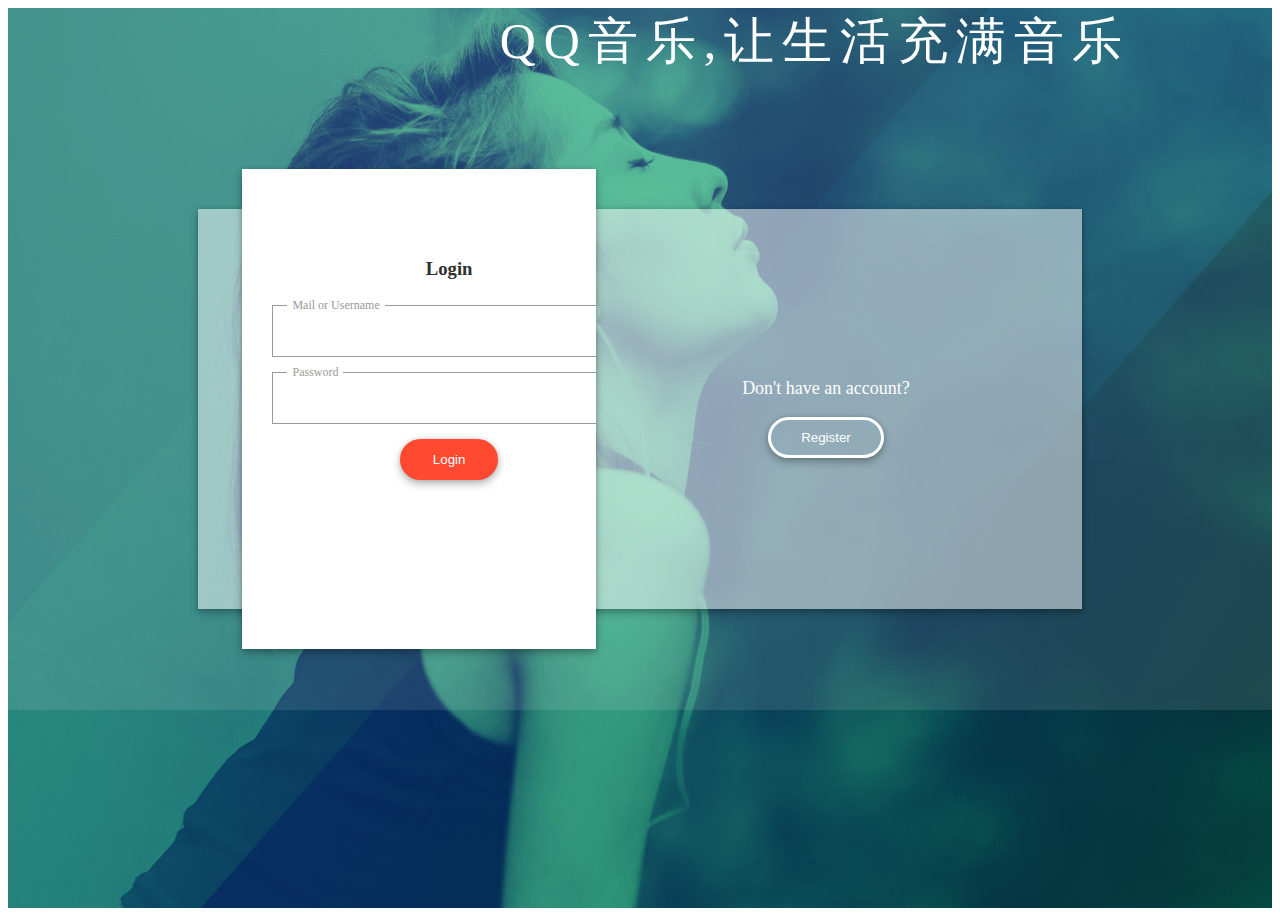
<file: loginRegister.html>
<!DOCTYPE html>
<html>
<head>
	<meta charset="utf-8">
	<title>登录注册</title>
	<link rel="shutcut icon" type="image/x-icon" href="imge/icon.ico">	
	<link rel="stylesheet" type="text/css" href="http://www.jq22.com/jquery/bootstrap-3.3.4.css">
	<style>
	.outbody{
		width: 100%;
		height: 900px;
		background-image: url(./imge/loginRegisterbg.jpg);
		background-repeat: no-repeat;
		background-position: center center;
		background-color: rgba(255,255,255,0.1);
		}
		.topp{
			width: 100%;
			height: 100px;
			background-color: pink;
			background-color: rgba(255,255,255,0.1);
			font-size: 50px;
			color: #fff;
			text-align: center;
			letter-spacing: 8px;
			padding-left: 300px;
		}
		.returnmainpage{
			float: right;
			margin-right: 100px;
			display: block;
			width: 150px;
			height: 100px;
			line-height: 100px;
			font-size: 20px;
			color: #fff;
			text-decoration: none;
		}
		.returnmainpage:hover{
			color: #000;
			text-decoration: none;
		}
		.body{
			background: #ff4931;
			transition: all .5s;
  			padding:1px;
  			background-color: rgba(255,255,255,0.1);
		}
		.veen{
			width: 70%;
			margin: 100px auto;
			background: rgba(255,255,255,.5);
			min-height: 400px;
			display:table;
			position: relative;
			box-shadow: 0 0 4px rgba(0,0,0,.14), 0 4px 8px rgba(0,0,0,.28);
		}
		.veen > div {
			display: table-cell;
			vertical-align: middle;
			text-align: center;
			color: #fff;
		}
		.veen button{
			background: transparent;
			//background-image: linear-gradient(90deg, #e0b722, #ff4931);
			display: inline-block;
			padding: 10px 30px;
			border: 3px solid #fff;
			border-radius: 50px;
			background-clip: padding-box;
			position: relative;
			color: #FFF;
			box-shadow: 0 0 4px rgba(0,0,0,.14), 0 4px 8px rgba(0,0,0,.28);
			transition: all .25s;
		}
		.veen button.dark{
			border-color: #ff4931;
			background: #ff4931;
		}
		.veen .move button.dark{
			border-color: #e0b722;
			background: #e0b722;
		}
		.veen .splits p{
			font-size: 18px;
		}
		.veen button:active{
			box-shadow: none;			
		}
		.veen button:focus{
			outline: none;			
		}
		.veen > .wrapper {
			position: absolute;
			width: 40%;
			height: 120%;
			top: -10%;
			left: 5%;
			background: #fff;
			box-shadow: 0 0 4px rgba(0,0,0,.14), 0 4px 8px rgba(0,0,0,.28);
			transition: all .5s;
			color: #303030;
			overflow: hidden;
		}
		.veen .wrapper > div{
			padding: 15px 30px 30px;
			width: 100%;
			transition: all .5s;
			background: #fff;
			position: absolute;
			left: 0;
			top: 0;
			width: 100%; 
		}
		.veen .wrapper #login{
			padding-top: 20%;
		}
		.veen .wrapper #register{
			left: 100%;
		}
		.veen .wrapper.move #register{
			left: 0%;
		}
		.veen .wrapper.move #login{
			left: -100%;
		}
		.veen .wrapper > div> div {
			position: relative;
			margin-bottom: 15px;
		}
		.veen .wrapper label{
			position: absolute;
			top: -7px;
			font-size: 12px;
			white-space: nowrap;
			background: #fff;
			text-align: left;
			left: 15px;
			padding: 0 5px;
			color: #999;
			pointer-events: none;
		}
		.veen .wrapper h3{
			margin-bottom: 25px;
		}
		.veen .wrapper input{
			height: 40px;
			padding: 5px 15px;
			width: 100%;
			border: solid 1px #999;
		}
		.veen .wrapper input:focus{
			outline: none;
			border-color: #ff4931;
		}
		.veen > .wrapper.move{
			left: 45%;
		}
		.veen > .wrapper.move input:focus{
			border-color: #e0b722;
		}
	</style>
	<script src="https://code.jquery.com/jquery-3.1.1.min.js"></script>
</head>
<body>
	<div class="outbody">
		<div class="topp">
			QQ音乐,让生活充满音乐
			<a href="index.html" class="returnmainpage">
				回到首页>
			</a>
		</div>
	<div class="body">
  	<div class="veen">
    <div class="login-btn splits">
      <p>Already an user?</p>
      <button>Login</button>
    </div>
    <div class="rgstr-btn splits">
      <p>Don't have an account?</p>
      <button>Register</button>
    </div>
    <div class="wrapper">
      <div id="login">
        <h3>Login</h3>
        <div class="mail">
          <input type="mail" name="" id="mailorusernameof_login">
          <label>Mail or Username</label>
        </div>
        <div class="passwd">
          <input type="password" name="" id="pwdof_login">
          <label>Password</label>
        </div>
        <div class="submit">
          <button class="dark" onclick="checkifright()">Login</button>
        </div>
      </div>
      <div id="register">
        <h3>Register</h3>
        <div class="name">
          <input type="text" name="" id="nameof_register">
          <label>Full Name</label>
        </div>
        <div class="mail">
          <input type="mail" name="" id="mailof_register">
          <label>Mail</label>
        </div>
        <div class="uid">
          <input type="text" name="" id="userof_register">
          <label>User Name</label>
        </div>
        <div class="passwd">
          <input type="password" name="" id="pwdof_register">
          <label>Password</label>
        </div>
        <div class="submit">
          <button class="dark">Register</button>
        </div>
      </div>
    </div>
  </div>
</div>
</div>
<script>
	$(document).ready(function(){
			$(".veen .rgstr-btn button").click(function(){
				$('.veen .wrapper').addClass('move');
				$('.body').css('background','#e0b722');
			});
			$(".veen .login-btn button").click(function(){
				$('.veen .wrapper').removeClass('move');
				$('.body').css('background','#ff4931');
			});
		});
	function checkifright(){
		var nameofr = document.getElementById('nameof_register').value;
		var mailofr = document.getElementById('mailof_register').value;
		var userofr= document.getElementById('userof_register').value;
		var pwdofr = document.getElementById('pwdof_register').value;


		var maiornameofl = document.getElementById('mailorusernameof_login').value;
		var pwdofl = document.getElementById('pwdof_login').value;
		if(maiornameofl =='admin' && pwdofl =='123456')
			{
				alert('登录成功');
				window.location.href='index.html'
			}
			else if(maiornameofl=='' || pwdofl=='')
			{
				alert('用户名或密码不能为空！');
				document.getElementById('pwdof_login').value='';
				document.getElementById('userof_register').value='';
				return false;
			}
			else if(maiornameofl == 'admin'&& pwdofl !='123456')
			{
				alert('密码有误');
				document.getElementById('pwdof_login').value='';
				return false;
			}
			else if(maiornameofl != 'admin'&& pwdofl =='123456'){
				alert('用户名有误');
				document.getElementById('pwdof_login').value='';
				document.getElementById('userof_register').value='';
				return false;
			}
			else
			{
				alert('输入有误！');
				document.getElementById('pwdof_login').value='';
				document.getElementById('userof_register').value='';
			}
	}
	

</script>

</body>
</html>
</file>
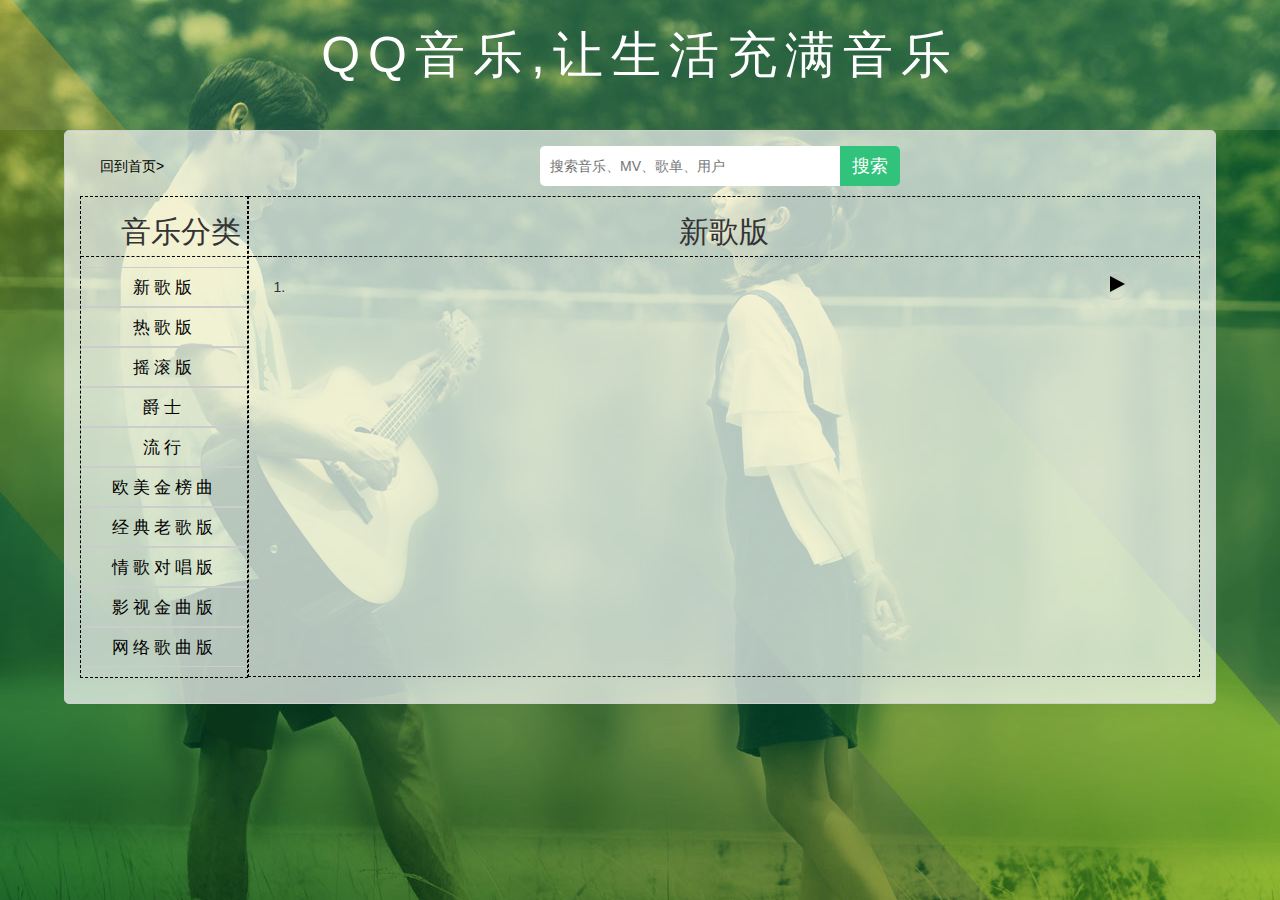
<file: searchMusic.html>
<!DOCTYPE html>
<html>
<head>
	<meta charset="utf-8">
	<!-- 添加title-->
	<title>搜索 - QQ音乐-千万正版音乐海量无损曲库新歌热歌天天畅听的高品质音乐平台！</title>
	<!-- 引入图标 -->
	<link rel="shutcut icon" type="image/x-icon" href="imge/icon.ico">	
	<!-- 添加浏览器初始化样式 -->
	<link rel="stylesheet" type="text/css" href="css/normalize.css">
	<!-- 引入本页面样式 -->
	<link rel="stylesheet" type="text/css" href="./css/serchMusic.css">
	<!-- 引入bootstrap -->
	<link href="https://cdn.jsdelivr.net/npm/bootstrap@3.3.7/dist/css/bootstrap.min.css" rel="stylesheet">
	<!-- 引入jQuery -->
	<script src="https://code.jquery.com/jquery-3.1.1.min.js"></script>
</head>
<body>
	<!-- 背景图片以及大块开始 -->
	<div class="outBeijing">
		<!-- 顶部S -->
		<div class="topdiv">
            QQ音乐,让生活充满音乐
        </div>
		<!-- 顶部E -->
		<!-- 内部开始 -->
		<div id="wrapper">
    	<header>
    		<button class="submit">搜索</button>
    		<input type="text" class="search" placeholder="搜索音乐、MV、歌单、用户">
    		<a href="index.html">回到首页></a>
    	</header>
    	<main>
    	    <!-- 音乐展示页面 -->
    		<section id="music-show">
    		    <h1>新歌版</h1>
		    	<ol class="music-list">
		    		<li>
		    		    <span class="song-name"></span>
		    		    <span class="singer-name"></span>
		    		    <span class="song-time"></span>
		    		    <div class="controller">
		    		    	<a href="#" class="pause controll"></a>
		    		    </div>
		    		</li>
		    	</ol>
		    </section>

            <!-- 音乐类型导航 -->
            <nav id="music-type">
            	<h1>音乐分类</h1>
            	<ul>
            		<li><a href="#" data-type="1">新歌版</a></li>
            		<li><a href="#" data-type="2">热歌版</a></li>
            		<li><a href="#" data-type="11">摇滚版</a></li>
            		<li><a href="#" data-type="12">爵士</a></li>
            		<li><a href="#" data-type="16">流行</a></li>
            		<li><a href="#" data-type="21">欧美金榜曲</a></li>
            		<li><a href="#" data-type="22">经典老歌版</a></li>
            		<li><a href="#" data-type="23">情歌对唱版</a></li>
            		<li><a href="#" data-type="24">影视金曲版</a></li>
            		<li><a href="#" data-type="25">网络歌曲版</a></li>
            	</ul>
            </nav>

    	</main>

    	<!-- 音乐播放 -->
    	<audio id="play-audio">
    		<source src="#" type="audio/mpeg"></source>
    	</audio>
    </div>
		<!-- 内部结束 -->
	</div>
	<!-- 背景图片以及大块开始 -->
	<script src="./js/serchMusic.js"></script>
</body>
</html>
</file>
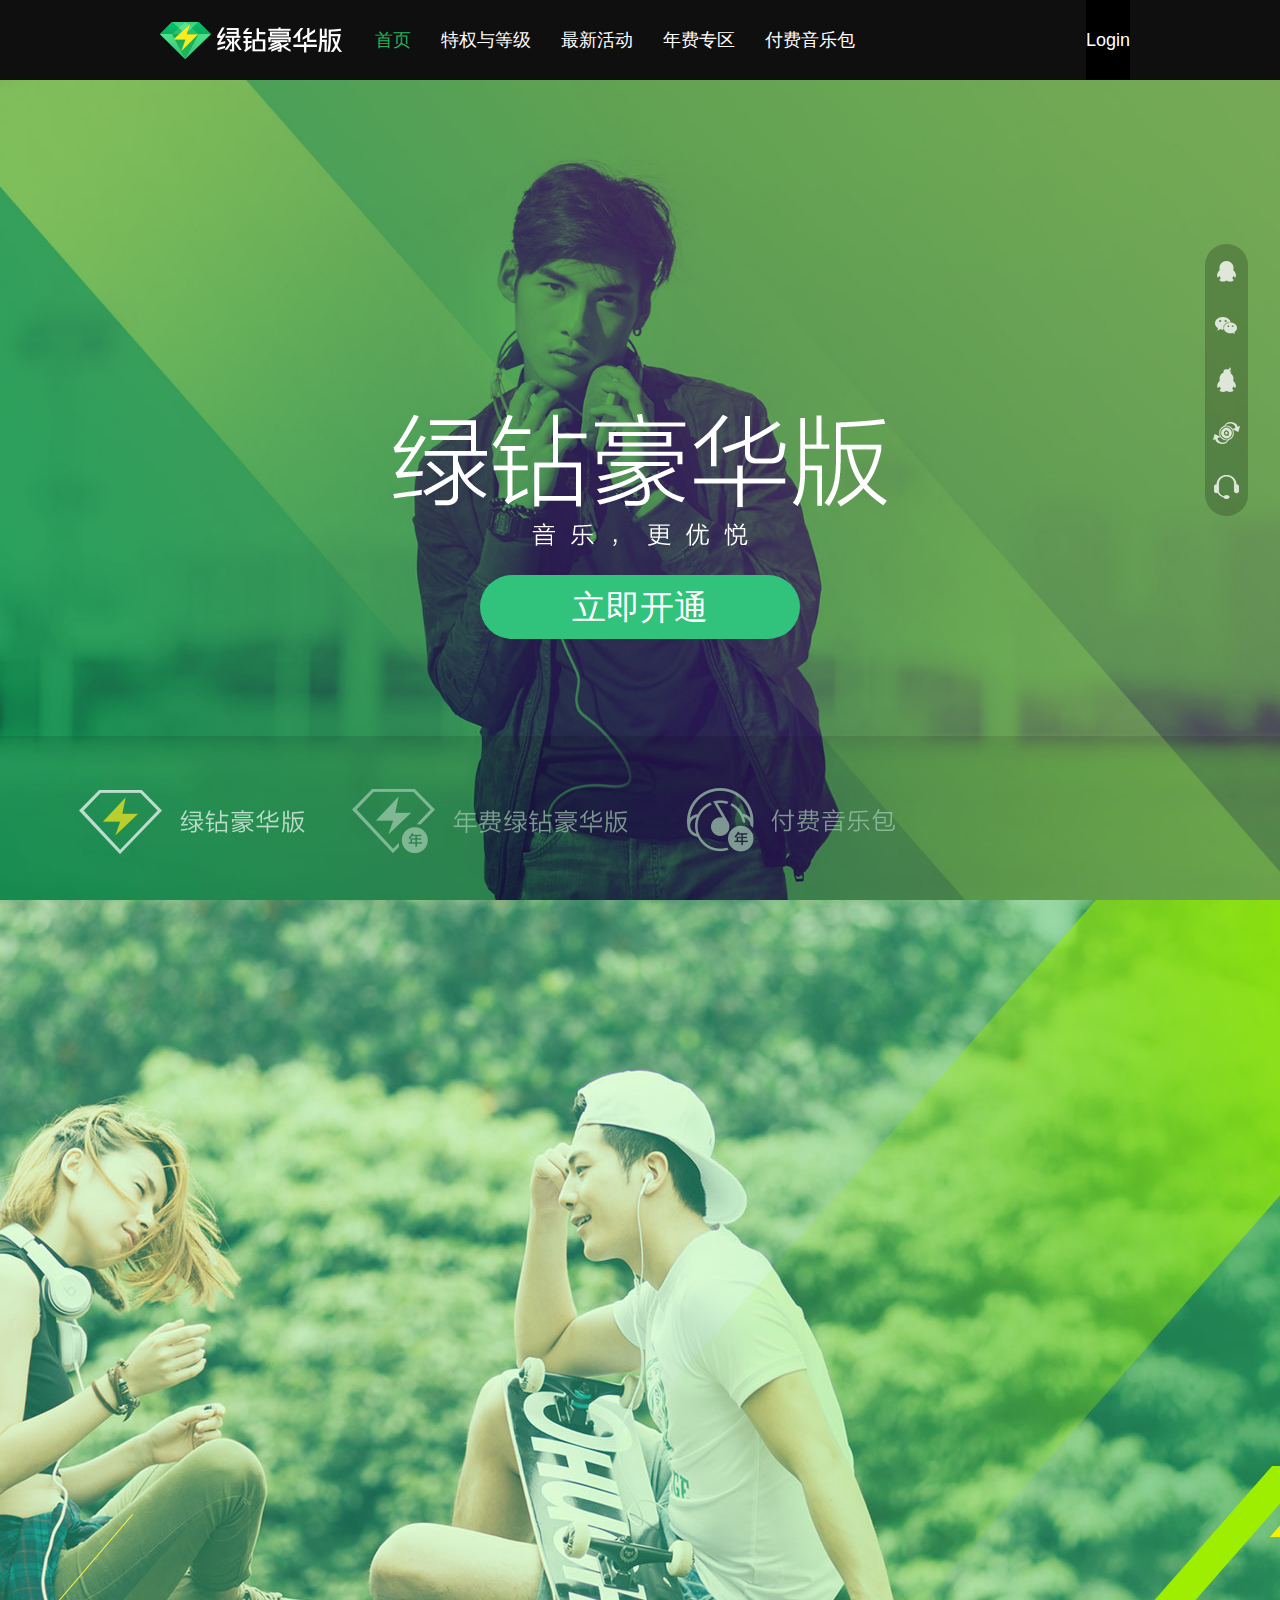
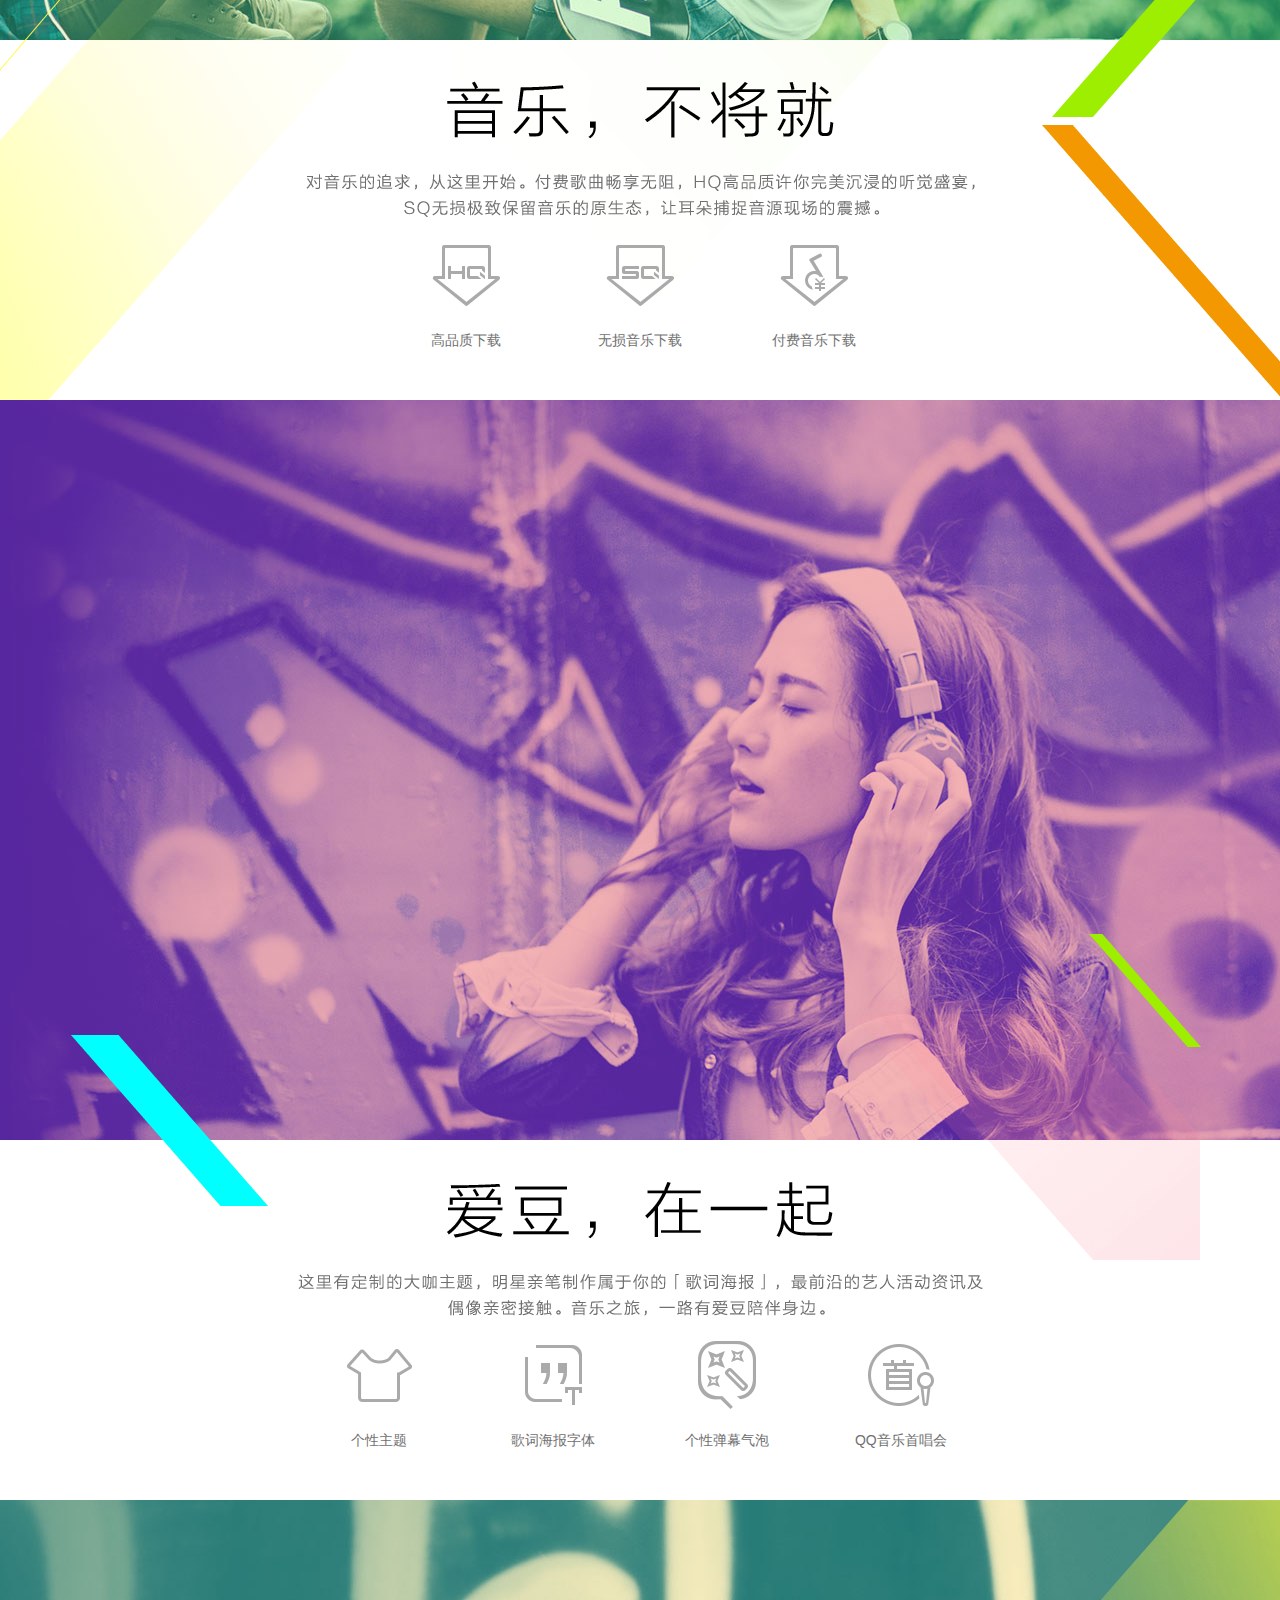
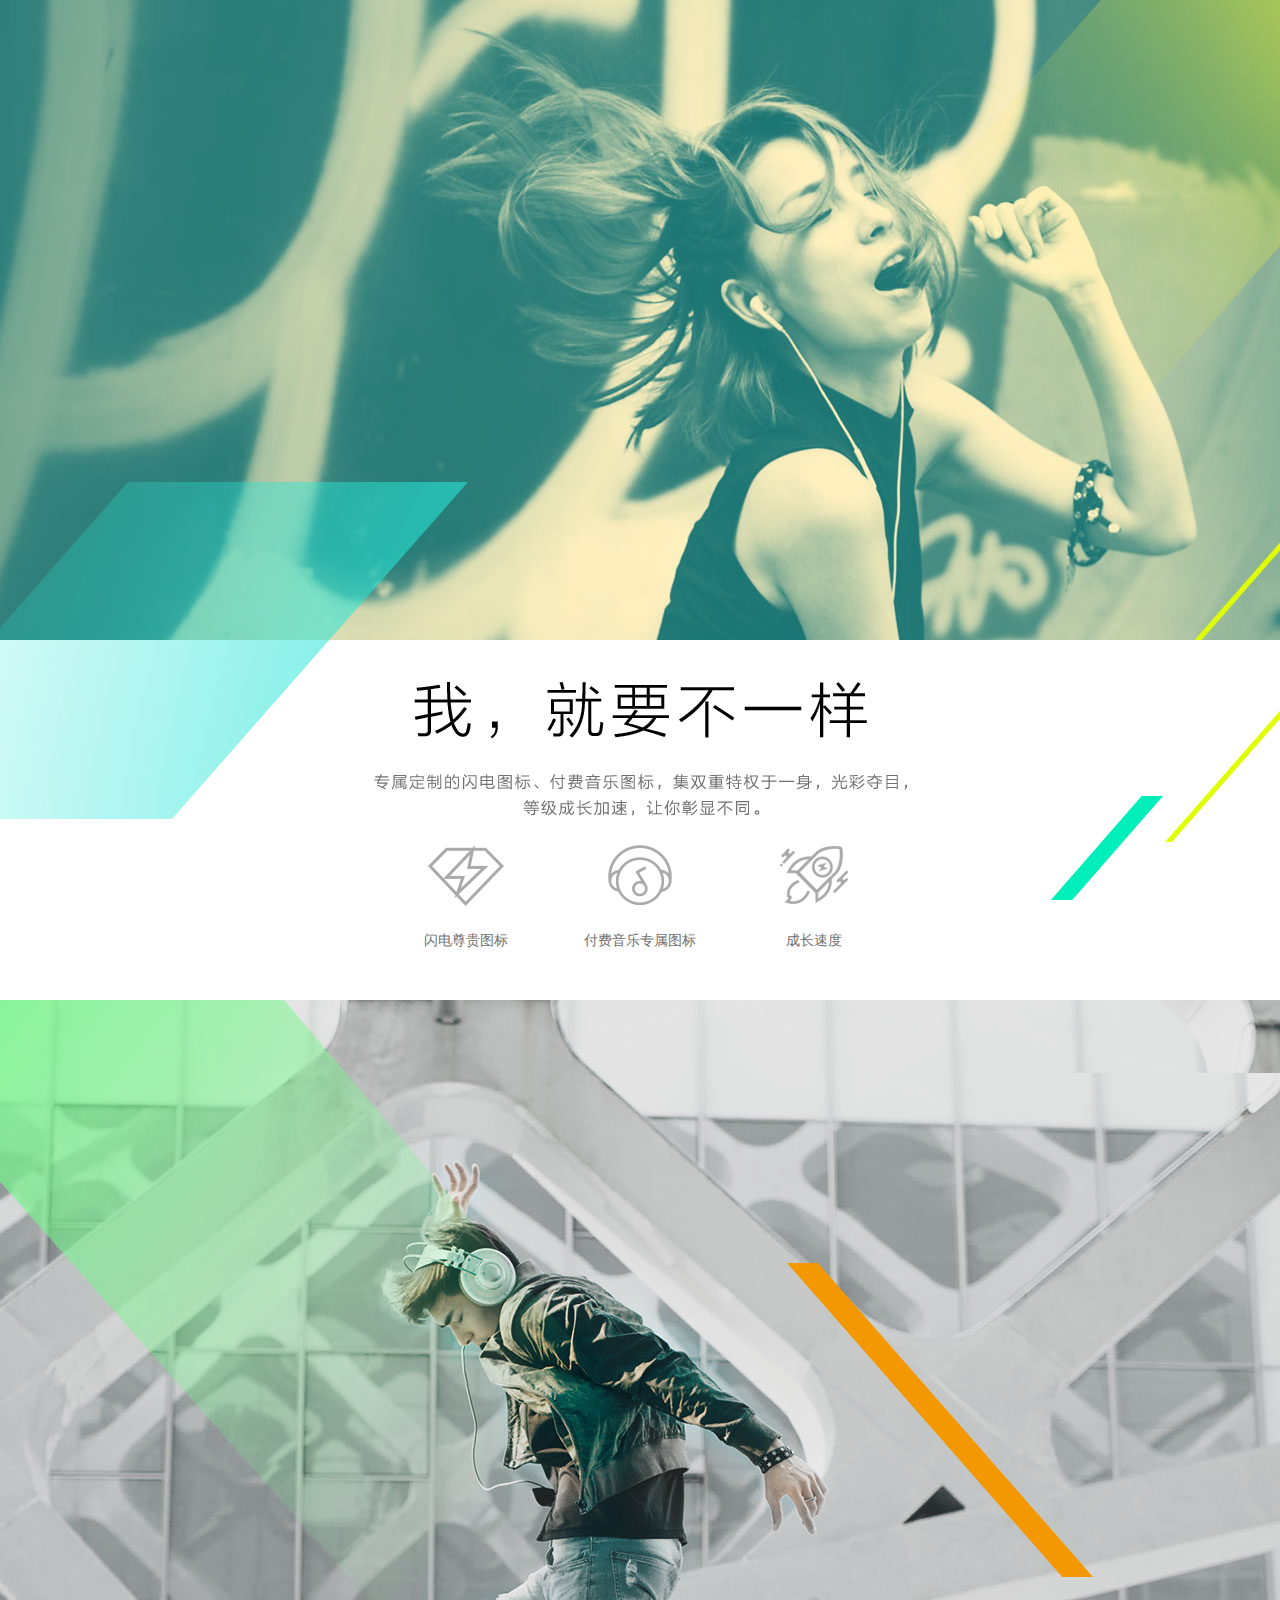
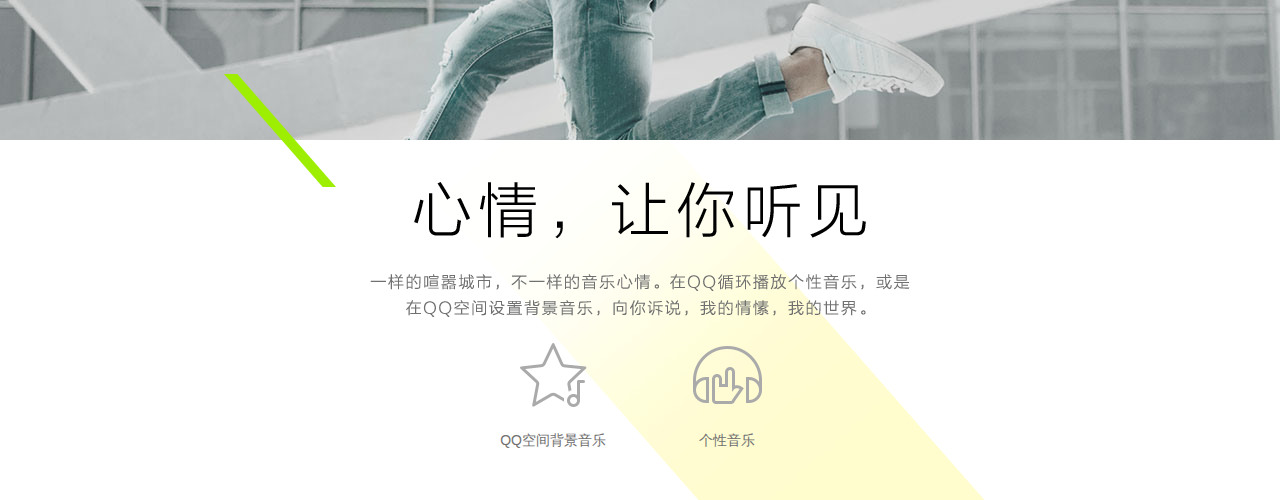
<file: VIP.html>
<!DOCTYPE html>
<html>
<head>
	<meta charset="utf-8">
	<meta name="description" content="QQ音乐豪华绿钻，尊享无损音质、豪华闪电图标、个性化装扮、付费音乐播放、付费音乐下载（300首/月）等尊贵特权" />
	<meta name="keywords" content="绿钻,绿钻活动,绿钻官网,qq绿钻,豪华绿钻,绿钻豪华版,专属曲库,无损音乐,高品质音乐,免广告,弹幕气泡,个性主题,百变播放器,DTS音效,QQ音乐" />
	<title>QQ音乐VIP官网|绿钻豪华版</title>
	<!-- 引入logo -->
	<link rel="shutcut icon" type="image/x-icon" href="imge/icon.ico">
	<!-- 添加浏览器初始化样式 -->
	<link rel="stylesheet" type="text/css" href="css/normalize.css">
	<!-- 添加本页面样式 -->
	<link rel="stylesheet" type="text/css" href="./css/VIP.css">
	<!-- 引入bootstrap -->
	<link href="https://cdn.jsdelivr.net/npm/bootstrap@3.3.7/dist/css/bootstrap.min.css" rel="stylesheet">
	<!-- jQuery (Bootstrap 的所有 JavaScript 插件都依赖 jQuery，所以必须放在前边) -->
    <script src="https://cdn.jsdelivr.net/npm/jquery@1.12.4/dist/jquery.min.js"></script>
    <!-- 加载 Bootstrap 的所有 JavaScript 插件。你也可以根据需要只加载单个插件。 -->
    <script src="https://cdn.jsdelivr.net/npm/bootstrap@3.3.7/dist/js/bootstrap.min.js"></script>
</head>
<body>
	<!-- 头部黑色部分开始 -->
	<div class="headofvip">

		<!-- logo部分 S -->
		<div class="nav_log">
			<a href="#">
				<img src="./imge/Greenlogo.png">
			</a>
		</div>
		<!-- logo部分 E -->

		<!-- 头部导航部分 S -->
		<ul class="mod_nav">
			<li class="nav_item"><a href="index.html" class="nav_item_link  nav_item_current">首页</a></li>
			<li class="nav_item">
				<a href="#" class="nav_item_link drop">特权与等级</a>
				<ul class="nav_dropdown">
					<li class="nav_dropdown_item"><a href="#" class="nav_dropdown_item_link">成长等级</a></li>
					<li class="nav_dropdown_item"><a href="#" class="nav_dropdown_item_link">全部特权</a></li>
				</ul>
			</li>
			<li class="nav_item"><a href="#" class="nav_item_link">最新活动</a></li>
			<li class="nav_item"><a href="#" class="nav_item_link">年费专区</a></li>
			<li class="nav_item"><a href="#" class="nav_item_link">付费音乐包</a></li>
		</ul>

		<!-- 登录按钮 S -->
		<button type="button" class="mainpagenbtn_login" data-toggle="modal" data-target=".kell" title="登录">Login</button>
		<div class="modal fade kell" tabindex="-1" role="dialog" aria-labelledby="gridSystemModalLabel">
  		<div class="modal-dialog" role="document">
    	<div class="modal-content" style="width: 562px; height:412px; background-color: #fff;">
      	<div class="modal-header" style="border: 0;">
        <button type="button" class="close" data-dismiss="modal" aria-label="Close"><span aria-hidden="true">&times;</span></button>
        <h4 class="modal-title" id="gridSystemModalLabel">QQ音乐/QQ登录</h4>
        <hr />
      	</div>
      	<div class="body_login">
      	<div class="login_method">帐号密码登录</div>
      	<div class="login_tuijian">推荐使用<a href="#">快速安全登录</a>,防止盗号。</div>
      	<div class="inputOuter">
      	<input type="text" placeholder="支持QQ号/邮箱/手机号登录" class="input_User" id="inputof_name" autofocus="autofocus">
      	</div>
      	<div class="inputOuter">
      	<input type="password" placeholder="密码" class="input_pwd" id="inputof_pwd">
      	</div>
      	<div class="submit">
      	<input type="submit" value="登 录" class="btn_sub" id="btnof_submit1" onclick="checkifright()">
      	</div>
      	<div class="bottom">
      	<div class="low_login" title="为了确保你的信息安全，不建议在网吧等公共环境勾选此项">
      	<a href="#">下次自动登录</a>
      	</div>
        <div class="forget">
           <a href="#" class="foeget">忘了密码？</a>
           <span class="dotted">|</span>
           <a href="#" class="foeget">注册新账号</a>
           <span class="dotted">|</span>
           <a href="#" class="foeget">意见反馈</a>
         </div>
     	 </div>
      	<div class="modal-footer">
        <button type="button" class="btn_cancel" data-dismiss="modal">取 消</button>
        <button type="button" class="btn_login" id="btnof_submit2" onclick="checkifright()">登 录</button>



        <script>
		function checkifright(){
			var name = document.getElementById("inputof_name").value;
			var passwd = document.getElementById("inputof_pwd").value;
			if(name =='admin' && passwd =='123456')
			{
				alert('登录成功');
				window.location.href='index.html'
			}
			else if(name=='' || passwd=='')
			{
				alert('用户名或密码不能为空！');
				document.getElementById('inputof_pwd').value='';
				document.getElementById('inputof_name').value='';
				return false;
			}
			else if(name == 'admin'&& passwd !='123456')
			{
				alert('密码有误');
				document.getElementById('inputof_pwd').value='';
				return false;
			}
			else if(name != 'admin'&& passwd =='123456'){
				alert('用户名有误');
				document.getElementById('inputof_pwd').value='';
				document.getElementById('inputof_name').value='';
				return false;
			}
			else
			{
				alert('输入有误！');
				document.getElementById('inputof_pwd').value='';
				document.getElementById('inputof_name').value='';
			}
		}
	</script>



      	</div>
    	</div><!-- /.modal-content -->
 		</div><!-- /.modal-dialog -->
		</div><!-- /.modal -->

		<!-- 注册按钮 E -->
		<!-- 头部导航部分 E -->
	</div>
	</div>
	
	<!-- 头部黑色部分结束 -->

	<!-- 中间部分 S -->
	<div class="bannershow_1">
		<div class="bannershow1_content">
			<div class="bannershow1_content_tit">
				<h2></h2>
			</div>
			<div class="bannershow1_content_con">
				<p></p>
			</div>
			<a href="#" class="bannershow1_btnopenvip">
				立即开通
			</a>
		</div>

		<div class="bannershow1_nav"> 
			<div class="bannershow1_nav_content">
				<a href="#" class="bannershow1_nav_item itemnav1"><span></span></a>
				<a href="#" class="bannershow1_nav_item itemnav2"><span></span></a>
				<a href="#" class="bannershow1_nav_item itemnav3"><span></span></a>
			</div>
		</div>
	</div>

	<!-- 第二块 S  -->
	<div class="bannershow_2">
		<div class="feature_bg feature_bg1"></div>
		<div class="feature_intro">
			<div class="feature_content">
				<h2 class="feature_title1">音乐，不将就</h2>
				<div class="feature_con">
					<p class="feature_text1">
						对音乐的追求，从这里开始。付费歌曲畅享无阻，HQ高品质许你完美沉浸的听觉盛宴，SQ无损极致保留音乐的原生态，让耳朵捕捉音源现场的震撼。
					</p>
				</div>
				<div class="ft_privi">
					<ul class="ft_privi_list">
						<li class="ft_privi_item">
							<a href="#">
								<span class="ft_priviicon_download"></span>
								<span class="ft_privitxt">高品质下载</span>
							</a>
						</li>

						<li class="ft_privi_item">
							<a href="#">
								<span class="ft_priviicon_SQdownload"></span>
								<span class="ft_privitxt">无损音乐下载</span>
							</a>
						</li>

						<li class="ft_privi_item">
							<a href="#">
								<span class="ft_priviicon_paydownload"></span>
								<span class="ft_privitxt">付费音乐下载</span>
							</a>
						</li>
					</ul>
				</div>
			</div>
			<div class="featureitem_shap itemshap_1_1"></div>
			<div class="featureitem_shap itemshap_1_2"></div>
		</div>
		<div class="featureitem_shap itemshap_1_3"></div>
	</div>
	<!-- 第二块 E -->

	<!-- 第三块 S-->
	<div class="bannershow_3">
		<div class="feature_bg2"></div>
		<div class="feature_intro">
			<div class="feature_content">
				<h2 class="feature_title2">爱豆，在一起</h2>
				<div class="feature_con">
					<p class="feature_text2">这里有定制的大咖主题，明星亲笔制作属于你的「歌词海报」，最前沿的艺人活动资讯及偶像亲密接触。音乐之旅，一路有爱豆陪伴身边。</p>
				</div>
				<div class="ft_privi">
					<ul class="ft_privi_list">
						<li class="ft_privi_item">
							<a href="#">
								<span class="ft_priviicon_styletheme"></span>
								<span class="ft_privitxt">个性主题</span>
							</a>
						</li>

						<li class="ft_privi_item">
							<a href="#">
								<span class="ft_priviicon_gecifont"></span>
								<span class="ft_privitxt">歌词海报字体</span>
							</a>
						</li>

						<li class="ft_privi_item">
							<a href="#">
								<span class="ft_priviicon_danmupop"></span>
								<span class="ft_privitxt">个性弹幕气泡</span>
							</a>
						</li>

						<li class="ft_privi_item">
							<a href="#">
								<span class="ft_priviicon_QQmusicshou"></span>
								<span class="ft_privitxt">QQ音乐首唱会</span>
							</a>
						</li>
					</ul>
				</div>
			</div>

			<div class="featureitem_shap itemshap_2_1"></div>
			<div class="featureitem_shap itemshap_2_2"></div>
			<div class="featureitem_shap itemshap_2_3"></div>
		</div>
	</div>
	<!-- 第三块 E -->

	<!-- 第四块 S -->
	<div class="bannershow_4">
		<div class="feature_bg3"></div>
		<div class="feature_intro">
			<div class="feature_content">
				<h2 class="feature_title3"></h2>
				<div class="feature_con">
					<p class="feature_text3">专属定制的闪电图标、付费音乐图标，集双重特权于一身，光彩夺目，等级成长加速，让你彰显不同。</p>
				</div>
				<div class="ft_privi">
					<ul class="ft_privi_list">
						<li class="ft_privi_item">
							<a href="#">
								<span class="ft_priviicon_flashSvip"></span>
								<span class="ft_privitxt">闪电尊贵图标</span>
							</a>
						</li>

						<li class="ft_privi_item">
							<a href="#">
								<span class="ft_priviicon_spaicon"></span>
								<span class="ft_privitxt">付费音乐专属图标</span>
							</a>
						</li>

						<li class="ft_privi_item">
							<a href="#">
								<span class="ft_priviicon_growspeed"></span>
								<span class="ft_privitxt">成长速度</span>
							</a>
						</li>
					</ul>
				</div>
			</div>
			<div class="featureitem_shap itemshap_3_1"></div>
			<div class="featureitem_shap itemshap_3_2"></div>
		</div>
		<div class="featureitem_shap itemshap_3_3"></div>
	</div>

	<!-- 第四块 E-->

	<!-- 第五块 S -->
	<div class="bannershow_5">
		<div class="feature_bg4"></div>
		<div class="feature_intro">
			<div class="feature_content">
				<h2 class="feature_title4"></h2>
				<div class="feature_con">
					<p class="feature_text4"></p>
				</div>
				<div class="ft_privi">
					<ul class="ft_privi_list">
						<li class="ft_privi_item">
							<a href="#">
								<span class="ft_priviicon_qqbgm"></span>
								<span class="ft_privitxt">QQ空间背景音乐</span>
							</a>
						</li>

						<li class="ft_privi_item">
							<a href="#">
								<span class="ft_priviicon_stylemusic"></span>
								<span class="ft_privitxt">个性音乐</span>
							</a>
						</li>
					</ul>
				</div>
			</div>
			<div class="featureitem_shap itemshap_4_1"></div>
			<div class="featureitem_shap itemshap_4_2"></div>
		</div>
		<div class="featureitem_shap itemshap_4_3"></div>
		<div class="featureitem_shap itemshap_4_4"></div>
	</div>	
	<!-- 第五块 E -->

	<!-- 中间部分 E -->
	<!--主页右侧固定部分 S  -->
	<div class="mod_contral">
		<ul>
			<li class="toolbar_item">
				<a href="#" class="toolbar_icon toolbar_icon_qq">
					<div class="tool_bar_qrcode">
						<p>官方手Q公众号</p>
						<img src="./imge2/qrcode_1.png" class="tool_bar__qr_pic">
						<p class="tool_bar__qrcode_sp"> 
							扫码免费领<br />
							<span class="sp_txt">7天</span>
							豪华绿钻
						</p>
					</div>
				</a>
			</li>

			<li class="toolbar_item">
				<a href="#" class="toolbar_icon toolbar_icon_wechat">
					<div class="tool_bar_qrcode">
						<p>官方微信公众号</p>
						<img src="./imge2/qrcode_2.png" class="tool_bar__qr_pic">
						<p>
							扫码免费领<br />
							<span>7天</span>
							豪华绿钻
						</p>
					</div>
				</a>
			</li>

			<li class="toolbar_item">
				<a href="#" class="toolbar_icon toolbar_icon_buluo toobar3">
					<div class="tool_bar_qrcode_mini">
						<p>兴趣部落</p>
					</div>
				</a>
			</li>

			<li class="toolbar_item">
				<a href="#" class="toolbar_icon toolbar_icon_exchange toobar4">
					<div class="tool_bar_qrcode_mini">
						<p>兑换中心</p>
					</div>
				</a>
			</li>

			<li class="toolbar_item">
				<a href="#" class="toolbar_icon toolbar_icon_service toobar5">
					<div class="tool_bar_qrcode_mini">
						<p>客服中心</p>
					</div>
				</a>
			</li>

		</ul>
	</div>

	<!--  主页右侧固定部分结束 E-->
</body>
</html>
</file>
<file: css/serchMusic.css>
*{
	padding: 0;
	margin: 0;
}

.outBeijing{
	width: 100%;
	height: 900px;
	background-image: url(../imge/searchpagebg.jpg);
	background-repeat: no-repeat;
	background-position: center center;
}
.topdiv{
	width: 100%;
	height: 130px;
	background-color: rgba(255,255,255,0.1);
	color: #fff;
	font-size: 50px;
	text-align: center;
	padding-top: 20px;
	letter-spacing: 8px;
}

a{
	text-decoration: none;
}
ul{
	list-style: none;
}
#wrapper{
	border-radius: 5px;
	width: 90%;
	margin: 0 auto;
	padding: 15px;
	border: 1px solid #cfcfcf;
	overflow: hidden;
	background: #ECF5FF;
	min-width: 1024px;
	background-color: rgba(255,255,255,0.7);
}
header{
	overflow: hidden;
}
header a{
	display: block;
	height: 40px;
	width: 80px;
	line-height: 40px;
/*	background-color: pink;*/
	float: left;
	color: #000;
	margin-left: 20px;
	text-decoration: none;
}
header a:hover{
	color: #31c27c;
	transition: all 1s ease;
}
header a:link{
	text-decoration: none;
}
header input,
header button{
	float: right;
}
header button{
	margin-right: 300px;
}
header input{
	width: 300px;
	float: right;
	height: 40px;
	line-height: 30px;
	padding: 10px;
	border-radius: 5px 0 0 5px;
	border: none;
    outline: none;
    transition: width 0.5s linear;
    -moz-transition: width 0.5s linear;
    -webkit-transition: width 0.5s linear;
    -o-transition: width 0.5s linear;
}
header input:focus{
	width: 500px;
}
header button{
	width: 60px;
	height: 40px;
	line-height: 40px;
	text-align: center;
	border: none;
	font-size: 18px;
	outline: none;
	cursor: pointer;
	border-radius: 0 5px 5px 0;
	background: #31c27c;
	color: #fff;
}
main{
	margin: 10px 0;
	overflow: hidden;
/*	background-color: pink;*/
}
#music-show{
	width: 85%;
	float: right;
/*	background-color: skyblue;*/
	border: 1px dashed #000;
	height: 481px;
	overflow: auto;
}
#music-show h1{
	width: 100%;
	text-align: center;
	height: 50px;
	line-height: 50px;
	display: block;
	font-weight: 400;
	font-size: 30px;
	margin: 10px auto;
	border-bottom: 1px dashed #000;
}
#music-type{
	width: 15%;
	float: left;
	/*background-color: #ccc;*/
	border: 1px dashed #000;
}
#music-type h1{
	width: 200px;
	text-align: center;
	height: 50px;
	line-height: 50px;
	display: block;
	font-weight: 400;
	font-size: 30px;
	margin: 10px auto;
	border-bottom: 1px dashed #000;
}
.music-list{
	margin: 10px 40px;
/*	overflow: auto;*/
}
.music-list > li{
	height: 40px;
	line-height: 40px;
}
.music-list span,.music-list div{
	display: inline-block;
	text-overflow: ellipsis;
}
.music-list .song-name{
	width: 40%;
}
.music-list .singer-name{
	width: 32%;
}
.music-list .song-time{
	width: 20%;
}
#music-show .controller > a{
	display: inline-block;
	width: 28px;
	height: 28px;
	border-radius: 50%;
	border: 1px solid #cfcfcf;
	text-align: center;
	line-height: 28px;
	color: #000;
}
#music-show .controller .pause{
	padding: 0 8px;
	color: #000;
}
#music-show .play::before{
	content: "||";
	display: inline-block;
	font-size: 18px;
	color: #000;
	font-weight: bold;
}
#music-show .pause::before{
	content: "";
	display: inline-block;
	width: 0;
	height: 0;
	border-left: 15px solid #000;
	border-top: 8px solid transparent; 
    border-bottom: 8px solid transparent;
    color: #000;	
}
#music-type ul{
	margin: 10px 0;
}
#music-type ul > li{
	width: 100%;
	/*background-color: yellow;*/
	height: 40px;
	line-height: 40px;
	/*color: #ddd;*/
}
#music-type ul > li > a{
	/*color: #337ccb;*/
	display: block;
	width: 100%;
	height: 40px;
	line-height: 40px;
	color: #000;
	text-align: center;
	font-size: 17px;
	letter-spacing: 4px;
	border-top: 1px solid #ccc;
	border-bottom: 1px solid #ccc;
}
#music-type ul > li > a:hover{
	background-color: #31c27c;
	color: #fff;
	text-decoration: none;
	transition: all 1s ease;
} 
#music-type ul > li > a:link
{
 text-decoration: none;
}
</file>
<file: css/VIP.css>
*{
	margin: 0;
	padding: 0;
}


/*头部黑色部分样式开始*/
.headofvip{
	width: 100%;
	height: 80px;
	background-image: url(../imge/header.png);
	background-color: rgba(0,0,0,0.8);
	position: relative;
}

/*logo部分开始*/
.nav_log{
	position: relative;
	float: left;
	width: 200px;
	height: 80px;
	margin-left: 160px;
}
.nav_log a{
	/*display: block;*/
	position: absolute;
	top: 0;
	left: 0;
	width: 100%;
	height: 100%;
	overflow: hidden;
	text-decoration: none;
}
.nav_log a img{
	border: none;
}
/*logo部分结束*/

/*头部导航开始*/
.mod_nav{
	float: left;
	display: block;
	height: 80px;
	line-height: 80px;
	font-size: 18px;
}
.nav_item{
	float: left;
	display: inline-block;
	list-style: none;
}
.nav_item_link{
	display: inline-block;
	height: 80px;
	line-height: 80px;
	padding: 0 15px;
	/*color: rgb(255, 255, 255);*/
	color: #fff;
	text-decoration: none;
}
.nav_item_link:link{
    text-decoration: none;
}
.nav_item_link:visited{
    color: #fff;
}
.nav_item_link:hover{
	color: rgb(35, 180, 91);
	text-decoration: none;
	transition: all 0.8s ease;
}
.nav_item_current{
	color: rgb(35, 180, 91);
}
.nav_dropdown{
    position: absolute;
    top: 80px;
    display: block;
    height: 45px;
    white-space: nowrap;
}
.nav_dropdown_item{
    float: left;
    font-size: 14px;
    height: 42px;
    display: inline-block;
    line-height: 42px;
    padding-bottom: 3px;
    list-style: none;
}
.nav_dropdown_item_link{
    display: block;
    padding: 0 12px;
    height: 100%;
    color: #fff;
    text-decoration: none;
}
.drop
{
    position: relative;
}
.drop:hover .nav_dropdown{
    opacity: 1;
    transition: all 1s ease;
}
/*头部导航结束*/

/*登录注册按钮开始*/
.mainpagenbtn_login{
	display: block;
	height: 80px;
	line-height: 80px;
	/*background-color: pink;*/
	font-size: 18px;
	float: right;
	margin-right: 150px;
	outline: none;
	border: 0;
	color: #fff;
	background-image: url(../imge/header.png);
	background-color: rgba(0,0,0,0.8);
}
.mainpagenbtn_login:hover{
	background-color: #fff;
	color: rgb(35, 180, 91);
	transition: all 0.8s ease;
}
.btn_cancel,
.btn_login
    	{
    		position: absolute;
    		bottom: 20px;
    		outline: none;
    		border: 0;
    		display: block;
    		width: 130px;
    		height: 30px;
    		background-color: #31c27c;
    		color: #fff;
    		border-radius: 10px;
    	}
    	.btn_cancel{
    		left: 115px;
    	}
    	.btn_login{
  			right: 115px;
    	}
    	.body_login{
    		border: 0;
    		outline: none;
    	}
    	.login_method{
    		width: 562px;
    		text-align: center;
    		font-size: 20px;
    		color: #333;
    		margin-bottom: 16px;
    		margin-top: 30px;
    	}
    	.login_tuijian{
    		width: 562px;
    		font-size: 16px;
    		text-align: center;
    		color: #666;
    	}
    	.login_tuijian a{
    		color: #3481cf;
    	}
    	.inputOuter{
    		width: 272px;
    		height: 42px;
    		background-color: #f4f4f4;
    		border-radius: 5px;
    		margin: 10px auto;
    	}
    	.input_User,
    	.input_pwd
    	{
    		width: 258px;
    		position: relative;
    		top: 10px;
    		left: 8px;
    		height: 18px;
    		padding: 10px 0 10px 10px;
    		line-height: 18px;
    		border: none;
    		background-color: #f4f4f4;
    		color: #333;
    		font-family: Verdana,Tahoma,Arial;
    		font-size: 16px;
    		outline: none;
    	}
    	.submit{
    		width: 272px;
    		margin: 10px auto;
    		position: relative;
    		background-color: #86ce2f;
    		height: 40px;
    		margin-bottom: 40px;
    	}
    	.btn_sub{
    		width: 100%;
    		height: 40px;
    		line-height: 40px;
    		border: none;
    		font-size: 17px;
    		font-weight: 400;
    		font-family: "Microsoft Yahei","微软雅黑",SimHei,"黑体","Hiragino Sans GB",STHeiTi,sans-serif;
    		color: #fff;
    		cursor: pointer;
    		background-color: #31c27c;
    	}
    	.bottom{
    		height: 16px;
    		width: 100%;
    		margin-bottom: 2px;
    		position: absolute;
    		bottom: 0;
    		text-align: right;
    		font-size: 12px;
        color: #666;
    	}
    	.bottom .low_login{
    		position: absolute;
    		bottom: 0;
    		left: 0;
    	}
    	.bottom .low_login a{
    		margin-left: 5px;
    		height: 16px;
    		line-height: 16px;
    		display: block;
    		cursor: pointer;
        color: #666;
        text-decoration: none;
    	}
      .forget{
       float: right;
       margin-right: 20px;
       color: #666;
       text-decoration: none;
      }
      .forget a:hover{
       color: #31c27c;
      }
      .forget .foeget{
        color: #666;
        text-decoration: none;
      }
    	.bottom span{
    		margin: 0 5px;
    		color: #bfbfbf;
    	}
      .modal-header{
        background-color: #31c27c;
        height: 59px;
        border-radius: 2px;
        color: #fff;
      }

/*登录注册按钮结束*/
/*头部黑色部分样式结束*/

/*中间第一部分开始*/
.bannershow_1{
	width: 100%;
	height: 820px;
	background-image: url(../imge2/one.jpg);
	background-size: cover;
	background-repeat: no-repeat;
	background-position: center center;
	position: relative;
}
.bannershow1_content{
	position: absolute;
	left: 50%;
	top: 50%;
	width: 500px;
	height: 234px;
	margin-left: -250px;
	margin-top: -100px;
	/*background-color: pink;*/
}
.bannershow1_content_tit{
    /*margin-bottom: 15px;*/
    height: 100px;
    position: relative;
    width: 500px;
}
.bannershow1_content_tit h2{
    display: block;
    background-repeat: no-repeat;
    width: 100%;
    height: 100%;
    opacity: 1;
    position: absolute;
    left: 0;
    top: 0;
    width: 500px;
    font-size: 100%;
    background-image: url(../imge2/sprite.png);
}
h2{
    font-size: 100%;
}
.bannershow1_content_con{
    display: block;
    margin-top: 15px;
     margin-bottom: 40px;
    height: 30px;
    position: relative;
    width: 500px;
}
.bannershow1_content_con p{
    background-image: url(../imge2/sprite.png);
    background-position: 0 -300px;
    height: 30px;
    opacity: 1;
    position: absolute;
    top: 0;
    left: 0;
    width: 500px;
    display: block;
    margin-top: 15px;

}
.bannershow1_btnopenvip{
    display: block;
    width: 320px;
    height: 64px;
    line-height: 64px;
    font-size: 34px;
    text-align: center;
    margin: 0 auto;
    border-radius: 90px;
    background-color: #31c27c;
    color: #fff;
    overflow: hidden;
    text-decoration: none;
    cursor: pointer;
}
.bannershow1_btnopenvip:hover{
    text-decoration: none;
    color: #fff;
}
.bannershow1_nav{
    position: absolute;
    bottom: 0;
    left: 0;
    width: 100%;
    height: 164px;
    background: rgba(0,0,0,0.1);
}
.bannershow1_nav_content{
    position: relative;
    height: 100%;
    width: 1200px;
    margin-left: auto;
    margin-right: auto;
   /* background-color: pink;*/
}
.bannershow1_nav_item{
    float: left;
    width: 300px;
    height: 100%;
    opacity: 0.7;
    transition-property: opacity;
    transition-duration: 0.3s;
    text-decoration: none;
    /*background-color: pink;*/
}
.bannershow1_nav_item:hover{
    opacity: 1;
}
.itemnav1 span{
    width: 300px;
    height: 100px;
    display: block;
    margin-top: 35px;
    background-image: url(../imge2/sprite.png);
    background-repeat: no-repeat;
    background-position: -800px 0;
}
.itemnav2 span{
    width: 300px;
    height: 100px;
    display: block;
    margin-top: 35px;
    background-image: url(../imge2/sprite.png);
    background-repeat: no-repeat;
    background-position: -500px -100px;
}
.itemnav3 span{
    width: 300px;
    height: 100px;
    display: block;
    margin-top: 35px;
    background-image: url(../imge2/sprite.png);
    background-repeat: no-repeat;
    background-position: -500px -200px;
}

/*中间第一部分结束*/

/*中间第二部分开始*/
.bannershow_2{
    width: 100%;
    height: 1100px;
    position: relative;
    overflow: hidden;
}
.bannershow_3{
    width: 100%;
    height: 1100px;
    position: relative;
    overflow: hidden;
}
.bannershow_4{
    width: 100%;
    height: 1100px;
    position: relative;
    overflow: hidden;
}
.bannershow_5{
    width: 100%;
    height: 1100px;
    position: relative;
    overflow: hidden;
}
.feature_bg1{
    height: 740px;
    position: relative;
    background-repeat: no-repeat;
    overflow: hidden;
    background-position: center center;
    background-image: url(../imge2/feature_thumb_1.jpg);
}
.feature_bg2{
    height: 740px;
    position: relative;
    background-repeat: no-repeat;
    overflow: hidden;
    background-position: center center;
    background-image: url(../imge2/feature_thumb_2.jpg);
}
.feature_bg3{
    height: 740px;
    position: relative;
    background-repeat: no-repeat;
    overflow: hidden;
    background-position: center center;
    background-image: url(../imge2/feature_thumb_3.jpg);
}
.feature_bg4{
    height: 740px;
    position: relative;
    background-repeat: no-repeat;
    overflow: hidden;
    background-position: center center;
    background-image: url(../imge2/feature_thumb_4.jpg);
}
.feature_intro{
    position: relative;
    padding-top: 40px;
    height: 360px;
    /*background-color: pink;*/
    z-index: 20;
}
.feature_content{
    position: relative;
    z-index: 300;
    width: 1200px;
    margin-left: auto;
    margin-right: auto;
    /*background-color: skyblue;*/
}
.feature_title1{
    opacity: 1;
    transform: none;
    background-image: url(../imge2/feature.png);
    background-position: 0 -310px;
    margin: 0 auto 25px;
    width: 460px;
    height: 60px;
    display: block;
    background-repeat: no-repeat;
    font-size: 0;
}
.feature_title2{
    opacity: 1;
    transform: none;
    background-image: url(../imge2/feature.png);
    background-position: 0 -372px;
    margin: 0 auto 25px;
    width: 460px;
    height: 60px;
    display: block;
    background-repeat: no-repeat;
    font-size: 0;
}
.feature_title3{
    opacity: 1;
    transform: none;
    background-image: url(../imge2/feature.png);
    background-position: 0 -434px;
    margin: 0 auto 25px;
    width: 460px;
    height: 60px;
    display: block;
    background-repeat: no-repeat;
    font-size: 0;
}
.feature_title4{
    opacity: 1;
    transform: none;
    background-image: url(../imge2/feature.png);
    background-position: 0 -248px;
    margin: 0 auto 25px;
    width: 460px;
    height: 60px;
    display: block;
    background-repeat: no-repeat;
    font-size: 0;
}
.feature_con{
    text-align: center;
}
.feature_text1{
    background-image: url(../imge2/feature.png);
    background-position: 0 0;
    margin: 0 auto 0;
    width: 740px;
    height: 60px;
    display: block;
    background-repeat: no-repeat;
    font-size: 0;
}
.feature_text2{
    background-image: url(../imge2/feature.png);
    background-position: 0 -62px;
    margin: 0 auto 0;
    width: 740px;
    height: 60px;
    display: block;
    background-repeat: no-repeat;
    font-size: 0;
}
.feature_text3{
    background-image: url(../imge2/feature.png);
    background-position: 0 -124px;
    margin: 0 auto 0;
    width: 740px;
    height: 60px;
    display: block;
    background-repeat: no-repeat;
    font-size: 0;
}
.feature_text4{
    background-image: url(../imge2/feature.png);
    background-position: 0 -186px;
    margin: 0 auto 0;
    width: 740px;
    height: 60px;
    display: block;
    background-repeat: no-repeat;
    font-size: 0;
}
.ft_privi_list{
    text-align: center;
    display: block;
    list-style-type: disc;
    opacity: 1;
}
.ft_privi_item{
    display: inline-block;
    margin: 0 10px;
    width: 150px;
    text-align: center;
    color: #aaa;
    list-style: none;
}
a{
    text-decoration: none;
    color: #707070;
}
.ft_priviicon_download{
    background-image: url(../imge2/feature.png);
    background-position: -408px -496px;
    display: inline-block;
    width: 100px;
    height: 100px;
    background-repeat: no-repeat;
    text-indent: -9999px;
    font-size: 0;
}
.ft_priviicon_styletheme{
    background-image: url(../imge2/feature.png);
    background-position: -204px -598px;
    display: inline-block;
    width: 100px;
    height: 100px;
    background-repeat: no-repeat;
    text-indent: -9999px;
    font-size: 0;
}
.ft_priviicon_gecifont{
    background-image: url(../imge2/feature.png);
    background-position: -306px -598px;
    display: inline-block;
    width: 100px;
    height: 100px;
    background-repeat: no-repeat;
    text-indent: -9999px;
    font-size: 0;
}
.ft_priviicon_danmupop{
    background-image: url(../imge2/feature.png);
    background-position: -0 -496px;
    display: inline-block;
    width: 100px;
    height: 100px;
    background-repeat: no-repeat;
    text-indent: -9999px;
    font-size: 0;
}
.ft_priviicon_QQmusicshou{
    background-image: url(../imge2/feature.png);
    background-position: -102px -496px;
    display: inline-block;
    width: 100px;
    height: 100px;
    background-repeat: no-repeat;
    text-indent: -9999px;
    font-size: 0;
}
.ft_priviicon_flashSvip{
    background-image: url(../imge2/feature.png);
    background-position: -408px -598px;
    display: inline-block;
    width: 100px;
    height: 100px;
    background-repeat: no-repeat;
    text-indent: -9999px;
    font-size: 0;
}
.ft_priviicon_spaicon{
    background-image: url(../imge2/feature.png);
    background-position:  -306px -496px;
    display: inline-block;
    width: 100px;
    height: 100px;
    background-repeat: no-repeat;
    text-indent: -9999px;
    font-size: 0;
}
.ft_priviicon_growspeed{
    background-image: url(../imge2/feature.png);
    background-position:  -204px -496px;
    display: inline-block;
    width: 100px;
    height: 100px;
    background-repeat: no-repeat;
    text-indent: -9999px;
    font-size: 0;
}
.ft_priviicon_qqbgm{
    background-image: url(../imge2/feature.png);
    background-position: -510px -496px;
    display: inline-block;
    width: 100px;
    height: 100px;
    background-repeat: no-repeat;
    text-indent: -9999px;
    font-size: 0;
}
.ft_priviicon_stylemusic{
    background-image: url(../imge2/feature.png);
    background-position: -612px -496px;
    display: inline-block;
    width: 100px;
    height: 100px;
    background-repeat: no-repeat;
    text-indent: -9999px;
    font-size: 0;
}
.ft_privitxt{
    display: block;
    text-align: center;
    font-size: 14px;
    color: #707070;

}
.ft_priviicon_SQdownload{
    background-image: url(../imge2/feature.png);
    background-position: 0px -598px;
    display: inline-block;
    width: 100px;
    height: 100px;
    background-repeat: no-repeat;
    text-indent: -9999px;
    font-size: 0;
}
.ft_priviicon_paydownload{
    background-image: url(../imge2/feature.png);
    background-position: -102px -598px;
    display: inline-block;
    width: 100px;
    height: 100px;
    background-repeat: no-repeat;
    text-indent: -9999px;
    font-size: 0;
}
.featureitem_shap{
    opacity: 1;
    transform: none;
    position: absolute;
    left: 50%;
    display: block;
    background-repeat: no-repeat;
    font-size: 0;
}
.itemshap_1_1{
    margin-left: 400px;
    bottom: 0;
    width: 740px;
    height: 580px;
    background-image: url(../imge2/caidai.png);
    background-position: 0 -1604px;
}
.itemshap_1_2{
    margin-left: -880px;
    bottom: 0;
    width: 800px;
    height: 600px;
    background-image: url(../imge2/caidai.png);
    background-position: -822px -1002px;
}
.itemshap_1_3{
    margin-left: -188px;
    top: 0;
    width: 1100px;
    height: 1000px;
    background-image: url(../imge2/caidai.png);
    background-position: 0 0;
}
.itemshap_2_1{
    margin-left: 200px;
    top: -180px;
    width: 360px;
    height: 300px;
    background-image: url(../imge2/caidai.png);
    background-position: -2044px 0;
}
.itemshap_2_2{
    margin-left: 445px;
    top: -210px;
    width: 120px;
    height: 120px;
    background-image: url(../imge2/caidai.png);
    background-position: -2246px -1406px;
}
.itemshap_2_3{
    margin-left: -570px;
    top: -110px;
    width: 200px;
    height: 180px;
    background-image: url(../imge2/caidai.png);
    background-position: -2044px -1406px;
}
.itemshap_3_1{
    margin-left: 390px;
    top: -60px;
    width: 375px;
    height: 320px;
    background-image: url(../imge2/caidai.png);
    background-position: -1624px -1002px;
}
.itemshap_3_2{
    margin-left: -810px;
    top: -160px;
    width: 640px;
    height: 340px;
    background-image: url(../imge2/caidai.png);
    background-position: -2044px -1064px;
}
.itemshap_3_3{
    margin-left: 130px;
    top: 0;
    width: 820px;
    height: 600px;
    background-image: url(../imge2/caidai.png);
    background-position: 0 -1002px;
}
.itemshap_4_1{
    margin-left: 145px;
    top: -480px;
    width: 310px;
    height: 320px;
    background-image: url(../imge2/caidai.png);
    background-position: 0 -1906px;
}
.itemshap_4_2{
    margin-left: -420px;
    top: -70px;
    width: 120px;
    height: 120px;
    background-image: url(../imge2/caidai.png);
    background-position: -2368px -1406px;
}
.itemshap_4_3{
    margin-left: -810px;
    top: 0;
    width: 940px;
    height: 700px;
    background-image: url(../imge2/caidai.png);
    background-position: -1102px 0;
}
.itemshap_4_4{
    margin-left: -280px;
    bottom: 0;
    width: 640px;
    height: 480px;
    background-image: url(../imge2/caidai.png);
    background-position: -2044px -582px;
}



/*中间第二部分结束*/



















/*页面右侧固定部分开始*/
.mod_contral{
    position: fixed;
    z-index: 100;
    right: 2.5%;
    top: 50%;
    width: 44px;
    height: 412;
    margin-top: -206px;
    /*background-color: pink;*/
}
.mod_contral ul{
    width: 44px;
    height: 272px;
    background-image: url(../imge2/tool_barsprite.png);
    background-position: 0 -244px;
    display: block;
    background-repeat: no-repeat;
    margin: 0;
    padding: 0;
}
.toolbar_item{
    display: block;
    padding: 12px 7px;
    list-style: none;
}
.toolbar_icon{
    position: relative;
    display: block;
    width: 30px;
    height: 30px;
    background-repeat: no-repeat;
    text-decoration: none;
    /*background-color: pink;*/
    /*color: #707070;*/
    /*margin-top: -10px;*/
}
.toolbar_icon_qq{
    background-image: url(../imge2/tool_barsprite.png);
    background-position: -274px -192px;
}
.toolbar_icon_qq:hover .tool_bar_qrcode{
    opacity: 1;
    transition: all 1s ease;
}
.toolbar_icon_wechat:hover .tool_bar_qrcode{
    opacity: 1;
    transition: all 1s ease;
}
.toolbar_icon_buluo:hover .tool_bar_qrcode_mini{
    opacity: 1;
    transition: all 1s ease;
}
.toolbar_icon_exchange:hover .tool_bar_qrcode_mini{
    opacity: 1;
    transition: all 1s ease;
}
.toolbar_icon_service:hover .tool_bar_qrcode_mini{
    opacity: 1;
    transition: all 1s ease;
}
.tool_bar_qrcode{
    width: 153px;
    height: 230px;
    border-radius: 20px;
    display: block;
    position: absolute;
    top: -85px;
    right: 42px;
    text-align: center;
    color: #fff;
    font-size: 14px;
    padding-right: 7px;
    padding-top: 10px;
    background-image: url(../imge2/tool_barsprite.png);
    background-position: 0 0;
    opacity: 0; 
}
.tool_bar_qrcode_mini{
    width: 102px;
    padding-right: 8px;
    background-image: url(../imge2/tool_barsprite.png);
    background-position: -162px -192px;
    position: absolute;
    right: 42px;
    text-align: center;
    color: #fff;
    font-size: 14px;
    height: 38px;
    line-height: 38px;
    opacity: 0;
 /*   background-color: pink;*/
}
.tool_bar__qr_pic{
    display: block;
    width: 132px;
    height: 132px;
    margin: 8px auto 8px;
    border: none;
}
/*.tool_bar__qrcode_sp{
    color: #fff45c;
    font-size: 16px;
    line-height: 1.4px;
}
.sp_txt{
    color: #fff;
    font-size: 22px; 
}*/
.toolbar_icon_wechat{
    background-image: url(../imge2/tool_barsprite.png);
    background-position: -46px -244px;
}
.toolbar_icon_buluo{
    background-image: url(../imge2/tool_barsprite.png);
    background-position: -78px -244px;
    
}
.toolbar_icon_exchange{
    background-image: url(../imge2/tool_barsprite.png);
    background-position: -110px -244px;
}
.toolbar_icon_service{
    background-image: url(../imge2/tool_barsprite.png);
    background-position: -142px -244px;
}
.tool_bar__qrcode_mini{
    position: absolute;
    right: 42px;
    text-align: center;
    color: #fff;
    font-size: 14px;
    display: block;
    background-repeat: no-repeat;
    height: 38px;
    padding-right: 8px;
    background-image: url(../imge2/tool_barsprite.png);
    background-position: -162px -192px;
    text-align: center;
    color: #fff;
    pointer-events: none;
}
.toobar3,
.toobar4,
.toobar5
{
    /*margin-top: -10px;*/
}
/*页面右侧固定部分结束*/
</file>
